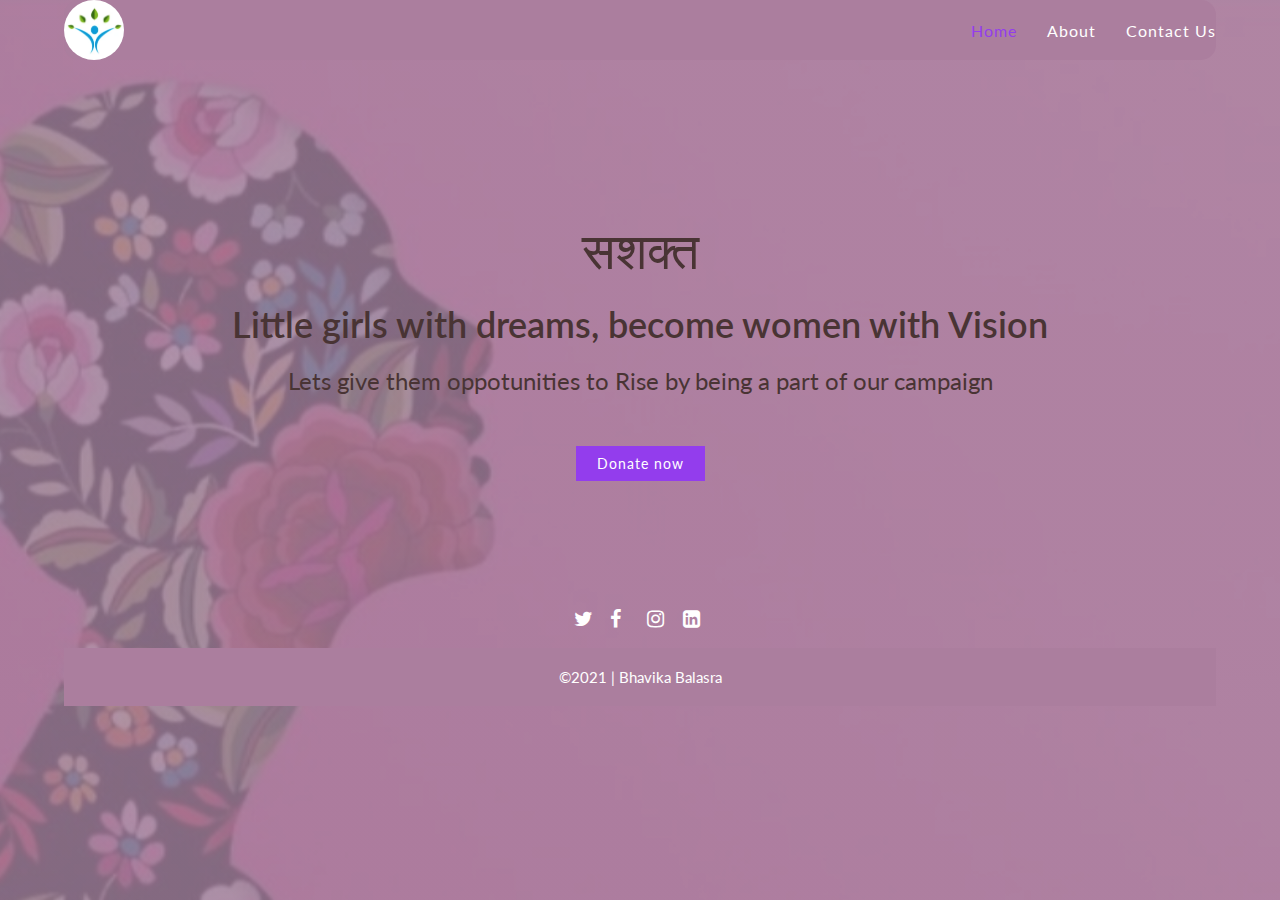
<file: index.html>
<!DOCTYPE html>
<html lang="en">

<head>
    <meta charset="UTF-8">
    <meta name="viewport" content="width=device-width, initial-scale=1.0">
    <title>Sashakt Foundation</title>

    <link rel="stylesheet" href="https://stackpath.bootstrapcdn.com/font-awesome/4.7.0/css/font-awesome.min.css">
    <link href="https://cdn.jsdelivr.net/npm/bootstrap@5.0.1/dist/css/bootstrap.min.css" rel="stylesheet"
        integrity="sha384-+0n0xVW2eSR5OomGNYDnhzAbDsOXxcvSN1TPprVMTNDbiYZCxYbOOl7+AMvyTG2x" crossorigin="anonymous">

    <link rel="stylesheet" href="./css/style.css">
    <link href="img/logo.png" rel="icon">
</head>

<body class="mobile"
    style="width: 100%; height: 75vh; background: linear-gradient(#9f7f9bd2, #9f7f9bd2), url('img/bg.jpeg') fixed center center; background-size: cover; position: relative;">
    <nav>
        <div class="container nav-wrapper">
            <div class="logo">
                <img src="img/logo.png" />
            </div>
            <div class="hamburger">
                <span></span>
                <span></span>
                <span></span>
            </div>
            <ul class="nav-list">
                <li class="active"><a href="#">Home</a></li>
                <li><a href="about.html">About</a></li>
                <li><a href="contact.html">Contact Us</a></li>
            </ul>
        </div>
    </nav>
    <main>
        <section class="header container">
            <div>
                <div class="name"> सशक्त</div>
                <h1>Little girls with dreams, become women with Vision</h1>
                <h4>Lets give them oppotunities to Rise by being a part of our campaign</h4>
                <br />
                <br />
                <div>
                    <a href="https://pages.razorpay.com/pl_HnRX1stbDCgWQ1/view" style="text-decoration: none;"
                        class="btn">Donate now</a>
                </div>
            </div>
        </section>
    </main>
    <br />
    <br />
    <br />
    <br />
    <br />
    <!--Footer-->
    <div class="copyright">
        <div class="container">
            <div style="text-align:center;font-weight: 800;">
                <br />
                <div class="icons">
                    <a href="#" target="_blank">
                        <i class="fa fa-twitter"></i></a> &nbsp;
                    <a href="#" target="_blank">
                            <i class="fa fa-facebook"></i></a> &nbsp;
                    <a href="#" target="_blank">
                            <i class="fa fa-instagram"></i></a> &nbsp;
                    <a href="#" target="_blank">
                        <i class="fa fa-linkedin-square"></i></a> &nbsp;
                    
                </div>
            </div>
            <br />
            <p style="background-color: #ab7e9e; padding: 20px;">
                ©2021 | Bhavika Balasra
            </p>
        </div>
    </div>

    <script src="./js/script.js"></script>
</body>

</html>
</file>
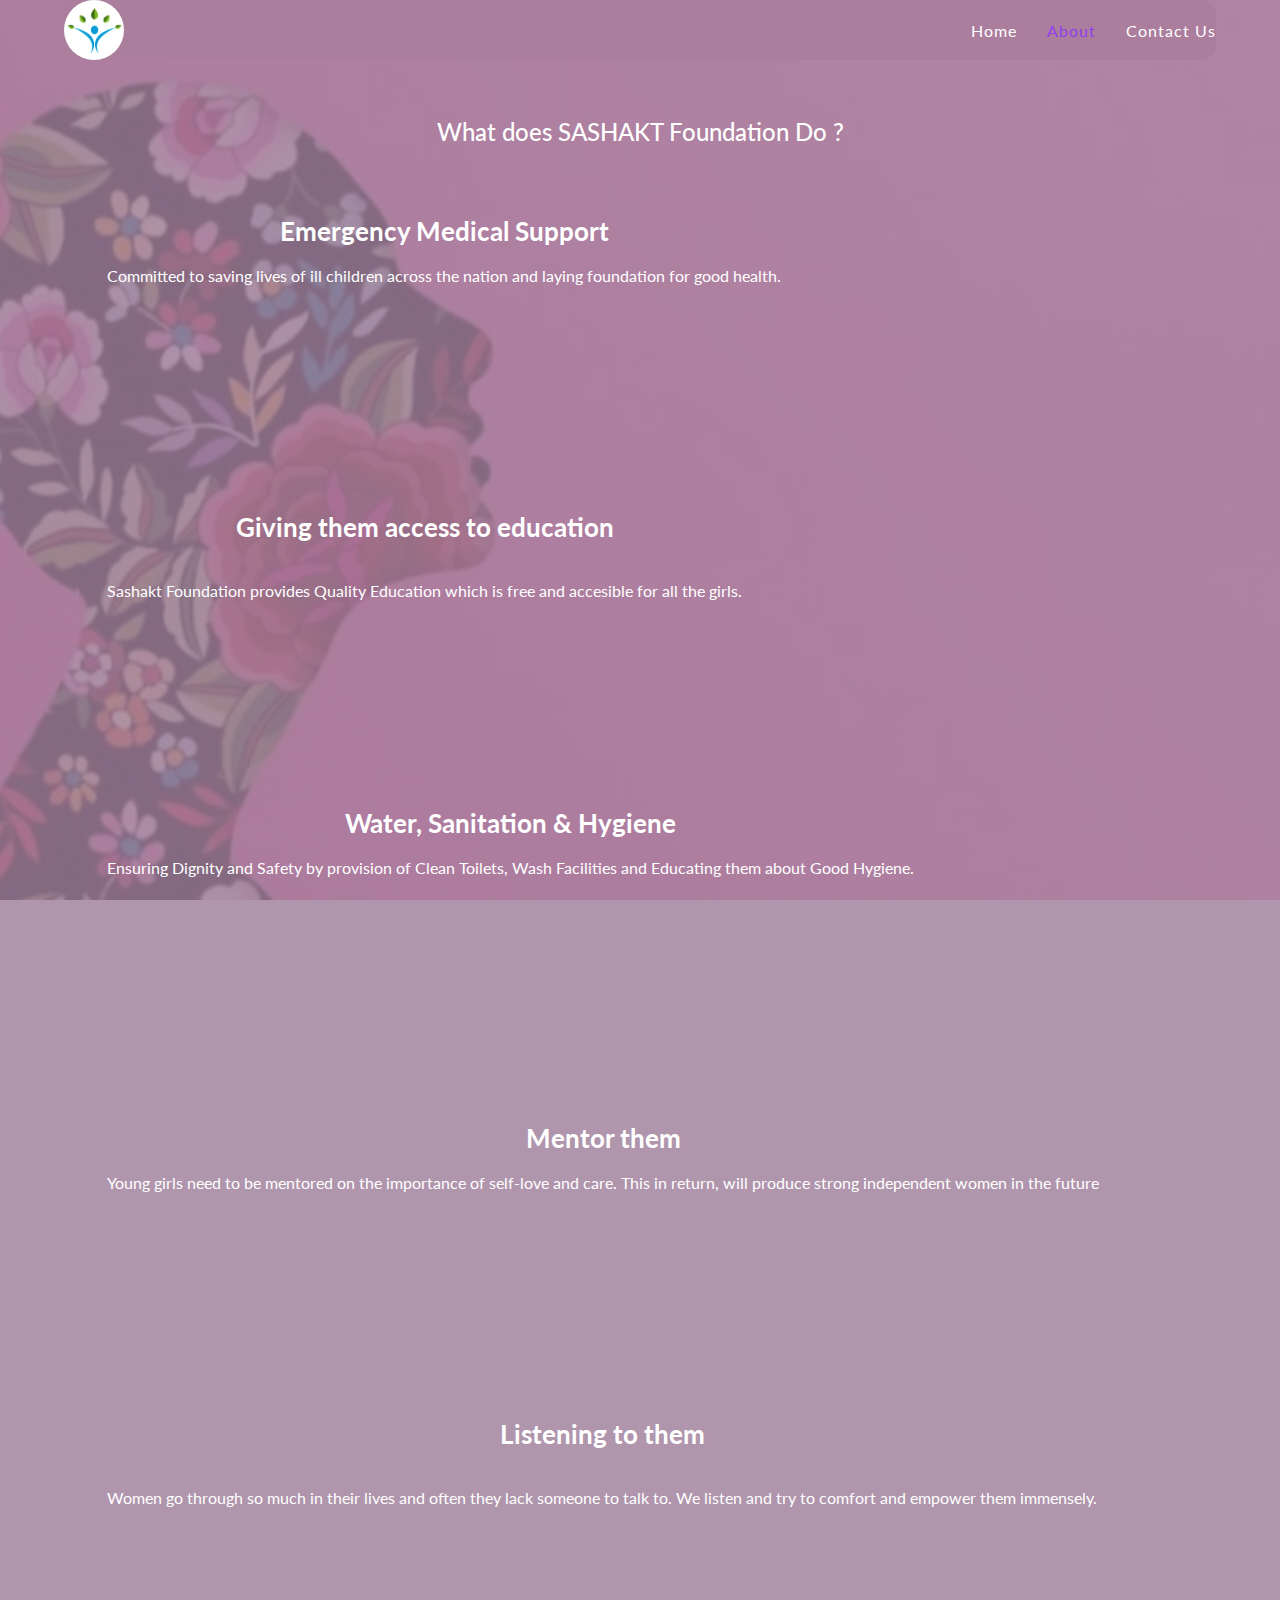
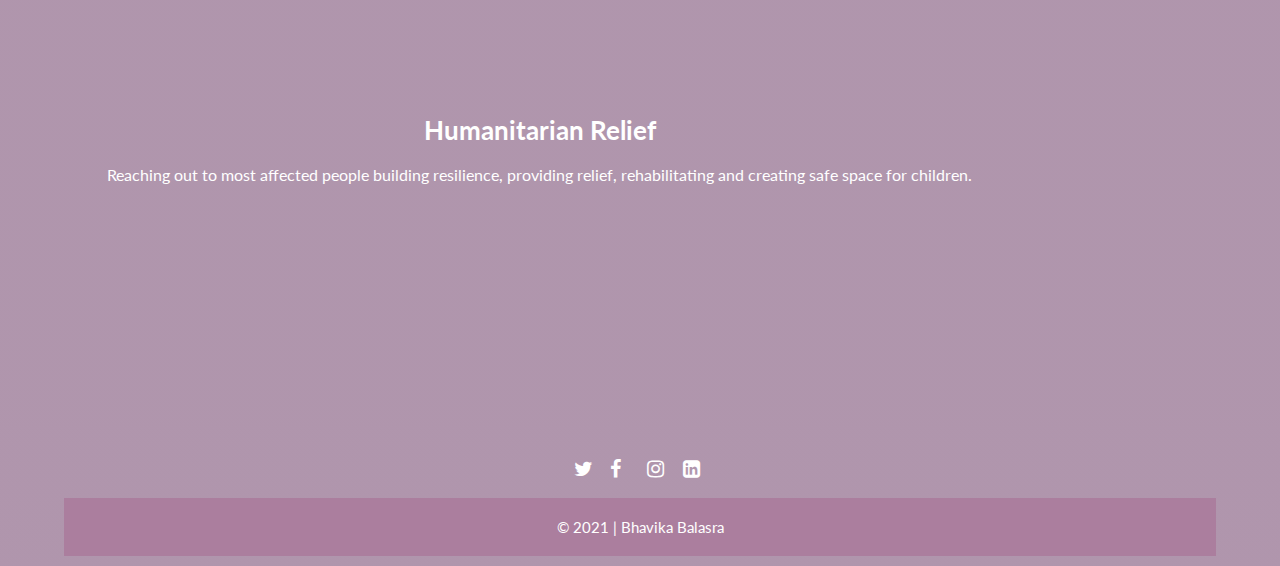
<file: about.html>
<!DOCTYPE html>
<html lang="en">

<head>
    <meta charset="UTF-8">
    <meta name="viewport" content="width=device-width, initial-scale=1.0">
    <title>Sashakt Foundation</title>

    <link rel="stylesheet" href="https://stackpath.bootstrapcdn.com/font-awesome/4.7.0/css/font-awesome.min.css">
    <link href="https://cdn.jsdelivr.net/npm/bootstrap@5.0.1/dist/css/bootstrap.min.css" rel="stylesheet"
        integrity="sha384-+0n0xVW2eSR5OomGNYDnhzAbDsOXxcvSN1TPprVMTNDbiYZCxYbOOl7+AMvyTG2x" crossorigin="anonymous">

    <link rel="stylesheet" href="./css/style.css">
    <link href="img/logo.png" rel="icon">
</head>

<body class="mobile"
    style="width: 100%; height: 75vh; background: linear-gradient(#9f7f9bd2, #9f7f9bd2), url('img/bg.jpeg') fixed center center; background-size: cover; position: relative;">
    <nav>
        <div class="container nav-wrapper">
            <div class="logo">
                <img src="img/logo.png" />
            </div>
            <div class="hamburger">
                <span></span>
                <span></span>
                <span></span>
            </div>
            <ul class="nav-list">
                <li><a href="index.html">Home</a></li>
                <li class="active"><a href="about.html">About</a></li>
                <li><a href="contact.html">Contact Us</a></li>
            </ul>
        </div>
    </nav>
    <br />
    <br />
    <br />
    <main>
        <div>
            <h2 style="font-weight: 500;text-align: center;">What does SASHAKT Foundation Do ?</h2>
        </div>
        <br />
        <br />
        <div class="container">
            <div class="row">
                <div class="col-sm-4">
                    <div class="card">
                        <div class="card-body">
                            <h5 class="card-title" style="font-size: 26px;">Emergency Medical Support</h5>
                            <br />
                            <p class="card-text">Committed to saving lives of ill children across the nation and laying
                                foundation for good health.
                            </p>
                        </div>
                    </div>
                </div>
                <div class="col-sm-4">
                    <div class="card">
                        <div class="card-body">
                            <h5 class="card-title" style="font-size: 26px;">Giving them access to education</h5>
                            <br />
                            <br />
                            <p class="card-text">Sashakt Foundation provides Quality Education which is
                                free and accesible for all the girls.
                            </p>
                        </div>
                    </div>
                </div>
                <div class="col-sm-4">
                    <div class="card">
                        <div class="card-body">
                            <h5 class="card-title" style="font-size: 26px;">Water, Sanitation & Hygiene</h5>
                            <br />
                            <p class="card-text">Ensuring Dignity and Safety by provision of Clean Toilets, Wash
                                Facilities and Educating them about Good Hygiene.
                            </p>
                        </div>
                    </div>
                </div>
            </div>
            <br />
            <div class="row">
                <div class="col-sm-4">
                    <div class="card">
                        <div class="card-body">
                            <h5 class="card-title" style="font-size: 26px;">Mentor them </h5>
                            <br />
                            <p class="card-text">Young girls need to be mentored on the importance of self-love and care. 
                                This in return, will produce strong independent women in the future
                            </p>
                        </div>
                    </div>
                </div>
                <div class="col-sm-4">
                    <div class="card">
                        <div class="card-body">
                            <h5 class="card-title" style="font-size: 26px;">Listening to them</h5>
                            <br />
                            <br />
                            <p class="card-text">Women go through so much in their lives and often they lack someone to talk to.
                                We listen and try to comfort and empower them immensely.
                            </p>
                        </div>
                    </div>
                </div>
                <div class="col-sm-4">
                    <div class="card">
                        <div class="card-body">
                            <h5 class="card-title" style="font-size: 26px;">Humanitarian Relief</h5>
                            <br />
                            <p class="card-text">Reaching out to most affected people building resilience, providing
                                relief, rehabilitating and creating safe space for children.
                            </p>
                        </div>
                    </div>
                </div>
            </div>
        </div>
    </main>
    <br />
    <br />
    <!--Footer-->
    <div class="copyright">
        <div class="container">
            <div style="text-align:center;font-weight: 800;">
                <br />
                <div class="icons">
                    <a href="#" target="_blank">
                        <i class="fa fa-twitter"></i></a> &nbsp;
                    <a href="#" target="_blank">
                            <i class="fa fa-facebook"></i></a> &nbsp;
                    <a href="#" target="_blank">
                            <i class="fa fa-instagram"></i></a> &nbsp;
                    <a href="#" target="_blank">
                        <i class="fa fa-linkedin-square"></i></a> &nbsp;
                </div>
            </div>
            <br />
            <p style="background-color: #ab7e9e; padding: 20px;">
                © 2021 | Bhavika Balasra
            </p>
        </div>
    </div>

    <script src="./js/script.js"></script>
</body>

</html>
</file>
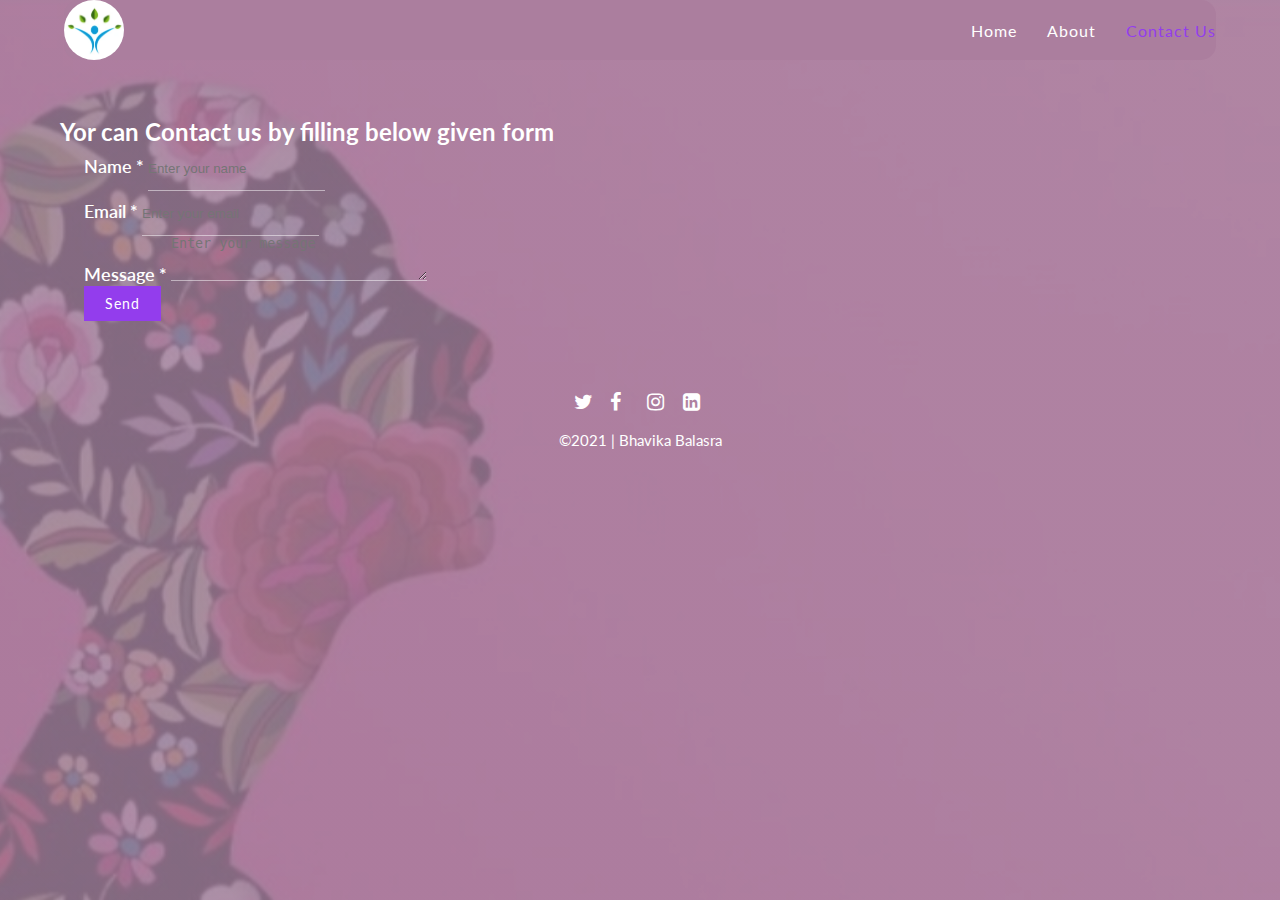
<file: contact.html>
<!DOCTYPE html>
<html lang="en">

<head>
    <meta charset="UTF-8">
    <meta name="viewport" content="width=device-width, initial-scale=1.0">
    <title>Sashakt Foundation</title>

    <link rel="stylesheet" href="https://stackpath.bootstrapcdn.com/font-awesome/4.7.0/css/font-awesome.min.css">
    <link href="https://cdn.jsdelivr.net/npm/bootstrap@5.0.1/dist/css/bootstrap.min.css" rel="stylesheet"
        integrity="sha384-+0n0xVW2eSR5OomGNYDnhzAbDsOXxcvSN1TPprVMTNDbiYZCxYbOOl7+AMvyTG2x" crossorigin="anonymous">

    <link rel="stylesheet" href="./css/style.css">
    <link href="img/logo.png" rel="icon">
</head>

<body class="mobile"
    style="width: 100%; height: 75vh; background: linear-gradient(#9f7f9bd2, #9f7f9bd2), url('img/bg.jpeg') fixed center center; background-size: cover; position: relative;">
    <nav>
        <div class="container nav-wrapper">
            <div class="logo">
                <img src="img/logo.png" />
            </div>
            <div class="hamburger">
                <span></span>
                <span></span>
                <span></span>
            </div>
            <ul class="nav-list">
                <li><a href="index.html">Home</a></li>
                <li><a href="about.html">About</a></li>
                <li class="active"><a href="contact.html">Contact Us</a></li>
            </ul>
        </div>
    </nav>
    <br />
    <br />
    <br />
    <main>
        <h2 style="margin-left: 60px;"> Yor can Contact us by filling below given form</h2>
        <div class="container">
            <div class="row align-items-stretch no-gutters contact-wrap">
                <div class="col-md-12">
                    <div class="form h-100">
                        <form class="mb-5" method="post" id="contactForm" name="contactForm">
                            <div class="row">
                                <div class="col-md-12 form-group mb-5">
                                    <label for="" class="col-form-label">Name *</label>
                                    <input type="text" class="form-control" name="name" id="name"
                                        placeholder="Enter your name">
                                </div>
                            </div>
                            <div class="row">
                                <div class="col-md-12 form-group mb-5">
                                    <label for="" class="col-form-label">Email *</label>
                                    <input type="text" class="form-control" name="email" id="email"
                                        placeholder="Enter your email">
                                </div>
                            </div>
                            <div class="row">
                                <div class="col-md-12 form-group mb-5">
                                    <label for="message" class="col-form-label">Message *</label>
                                    <textarea class="form-control" name="message" id="message" cols="30" rows="4"
                                        placeholder ="Enter your message"></textarea>
                                </div>
                            </div>
                            <div class="row">
                                <div class="col-md-12 form-group">
                                    <a href="" style="text-decoration: none;color: white;" class="btn">Send</a>
                                </div>
                            </div>
                        </form>
                    </div>
                </div>
            </div>
    </main>
    <br />
    <br />
    <!--Footer-->
    <div class="copyright">
        <div class="container">
            <div style="text-align:center;font-weight: 800;">
                <br />
                <div class="icons">
                    <a href="#" target="_blank">
                        <i class="fa fa-twitter"></i></a> &nbsp;
                    <a href="#" target="_blank">
                            <i class="fa fa-facebook"></i></a> &nbsp;
                    <a href="#" target="_blank">
                            <i class="fa fa-instagram"></i></a> &nbsp;
                    <a href="#" target="_blank">
                        <i class="fa fa-linkedin-square"></i></a> &nbsp;
                </div>
            </div>
            <br />
            <p>
                ©2021 | Bhavika Balasra
            </p>
        </div>
    </div>

    <script src="./js/script.js"></script>
</body>

</html>
</file>
<file: css/style.css>
@import url("https://fonts.googleapis.com/css2?family=Lato:wght@300;400;900&display=swap");

* {
  padding: 0;
  margin: 0;
  box-sizing: border-box;
}

body {
  font-family: "Lato", sans-serif;
  background: #000000;
  color: #fff;
}

.container {
  width: 1152px;
  max-width: 90%;
  margin: 0 auto;
}

/****Navbar*****/
.nav-wrapper {
  display: flex;
  align-items: center;
  justify-content: space-between;
  background-color: #ab7e9e;
  border: 0px solid;
  border-radius: 15px;
  transition: auto;
}

.logo {
  display: flex;
  align-items: center;
}

.logo img {
  height: 60px;
  margin-right: 10px;
  background: none;
  border:0px solid oldlace;
  border-radius: 50px;
  cursor: pointer;
}

.nav-wrapper ul.nav-list {
  list-style-type: none;
  display: flex;
  align-items: center;
}

.nav-wrapper ul.nav-list li {
  margin-left: 30px;
  padding: 20px 0;
  position: relative;
}

.nav-wrapper ul.nav-list li a {
  color: #fff;
  text-decoration: none;
  letter-spacing: 1px;
  transition: all 0.5s ease-in-out;
}

.nav-wrapper ul.nav-list li a:hover,
.nav-wrapper ul.nav-list li.active a {
  color: #933ded;
}

/****Button****/
.btn {
  background: #933ded;
  color: #fff;
  outline: none;
  padding: 8px 20px;
  font-size: 14px;
  cursor: pointer;
  letter-spacing: 1px;
  border: 1px solid transparent;
  transition: all 0.5s ease-in-out;
}

.btn:hover {
  background: transparent;
  border-color: #fff;
  color: #fff;
}

.header {
  display: flex;
  align-items: center;
  justify-content: center;
  text-align: center;
  margin-top: 160px;
}

.name
{
  font-size: 50px;
  font-weight: 550;
  margin-bottom: 20px;
  color: #493434;
}

.header h1 {
  font-size: 36px;
  font-weight: 550;
  margin-bottom: 20px;
  color: #493434;
}

.header h4 {
  font-size: 24px;
  font-weight: 400;
  color:#493434;
  margin-bottom: 20px;
}

.hamburger {
  display: none;
}

.mobile .hamburger {
  display: flex;
  flex-direction: column;
  padding: 20px 0;
  cursor: pointer;
}

.mobile .hamburger span {
  background: #fff;
  width: 28px;
  height: 2px;
  margin-bottom: 8px;
}

.mobile ul.nav-list {
  background: #000000;
  position: fixed;
  left: 0;
  top: 0;
  width: 100%;
  height: 100%;
  display: flex;
  flex-direction: column;
  padding-top: 80px;
  opacity: 0;
  pointer-events: none;
  transition: all 0.3s ease-in-out;
}

.hamburger {
  z-index: 9999;
}

.mobile ul.nav-list.open {
  opacity: 1;
  pointer-events: auto;
}

.mobile .hamburger span {
  transform-origin: left;
  transition: all 0.3s ease-in-out;
}

.mobile ul.nav-list li a {
  font-size: 20px;
}

.mobile ul.nav-list li {
  text-align: center;
  margin-top: 12px;
  margin-left: -24px;
}

/******Footer******/
.copyright .icons a:hover {
  color: #933ded;
  background: none;
  text-decoration: none;
}
.copyright .icons a {
  text-decoration: none;
  display: inline-block;
  justify-content: center;
  align-items: center;
  width: 8px;
  height: 8px;
  font-size: 8px;
  font-size: 20px;
  color: #fff;
  text-align: center;
  line-height: 35px;
  padding: 0.4%;
  margin-right: 15px;
  margin-bottom: 1px;
}
@media (max-width: 767px) {
  .footer h2:first-child {
    margin-top: 10%;
  }
  .footer .icons {
    margin-bottom: 15%;
  }
  .footer h4,
  .footer .mid-btm,
  .footer .contact p {
    text-align: left;
  }
  .footer .mid-btm {
    margin-bottom: 10%;
  }
  .footer .contact {
    padding-left: 0%;
    margin-bottom: 5%;
  }
}
.copyright {
  background: rgba(255, 255, 255, 0);
  padding: 10px 0;
  text-align: center;
  bottom: 0;
}
.copyright p {
  font-size: 15px;
  color: #fff;
}

/****Contact Form****/
.form-control {
  border: none;
  border-bottom: 1px solid rgba(255, 255, 255, 0.493);
  padding-left: 0;
  padding-right: 0;
  border-radius: 0;
  background: none;
  color: #000000;
}

.form-control placeholder
{
  color:blue ;
}

.form-group {
  padding-right: 35px;
}
.form-control:active,
.form-control:focus {
  outline: none;
  box-shadow: none;
  border-color: rgb(255, 255, 255);
}
.col-form-label {
  color: rgb(255, 255, 255);
  font-size: 20px;
}
.form-control {
  height: 45px;
}
.contact-wrap .col-form-label {
  font-size: 18px;
  font-weight: 600;
  color: #ffffff;
  margin: 0 0 8px 0;
  display: inline-block;
  padding: 0;
}

.contact-wrap .form,
.contact-wrap .map {
  padding-left: 20px;
}

.contact-wrap .form {
  background: rgba(255, 255, 255, 0);
}

/******Cards*******/
.row .card {
  background-color: #00000000;
  border-color: #fff;
  padding: 8px 20px;
  margin: 2%;
  text-align: center;
  min-height: 250px;
  display: inline-block;
}
.row .card:hover {
  transition: 1.5s;
  background-color: #ffffff;
  border-color: #fff;
  color: #000000;
}
@media (max-width: 860px) {
  .row .card {
    z-index: -1;
  }
}
</file>
